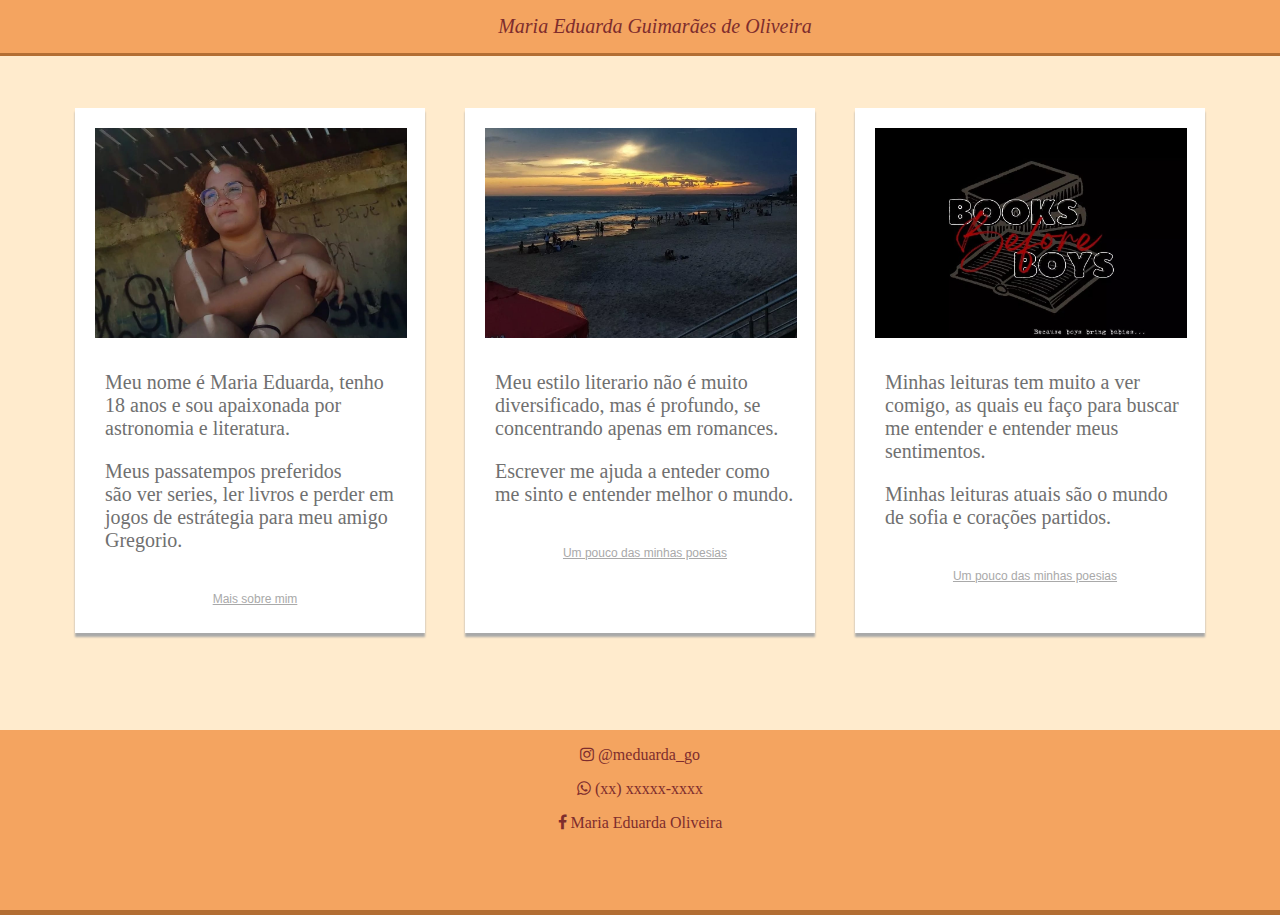
<file: index.html>
<!DOCTYPE html>
<html lang="pt-br">
<head>
    <meta charset="UTF-8">
    <meta http-equiv="X-UA-Compatible" content="IE=edge">
    <meta name="viewport" content="width=device-width, initial-scale=1.0">
    <link rel="stylesheet" href="styles.css">
    <link rel="stylesheet" href="https://cdnjs.cloudflare.com/ajax/libs/font-awesome/4.7.0/css/font-awesome.css">
    <link rel="shortcut icon" href="IconeDeLivro.ico" type="image/x-icon"> 
    <title>Site de Poesias da Duda</title>
</head>
<body>
    <a href="index02.html">
        <button class="box-model">
            <div id="imagem-1"></div>
            <div  class="introducao">
                <p class="estilo-letra">Meu nome é Maria Eduarda, tenho 18 anos e sou apaixonada por astronomia e literatura.</p>
                <p class="estilo-letra">Meus passatempos preferidos <br>são ver series, ler livros e perder em jogos de estrátegia para meu amigo Gregorio.</p>
                <p class="estilo-saibamais">Mais sobre mim</p>
            </div>
        </button>
    </a>
    <a href="index03.html">
        <button class="box-model">
            <div id="imagem-2"></div>
            <div  class="introducao">
                <p class="estilo-letra">Meu estilo literario não é muito diversificado, mas é profundo, se concentrando apenas em romances.</p>
                <p class="estilo-letra">Escrever me ajuda a enteder como me sinto e entender melhor o mundo.</p>
                <p class="estilo-saibamais">Um pouco das minhas poesias</p>
            </div>
        </button>
    </a>
    <a href="index03.html">
        <button class="box-model">
            <div id="imagem-3"></div>
            <div  class="introducao">
                <p class="estilo-letra">Minhas leituras tem muito a ver comigo, as quais eu faço para buscar me entender e entender meus sentimentos.</p>
                <p class="estilo-letra">Minhas leituras atuais são o mundo de sofia e corações partidos.</p>
                <p class="estilo-saibamais">Um pouco das minhas poesias</p>
            </div>
        </button>
    </a>
    <div class="elemento-fixo">Maria Eduarda Guimarães de Oliveira</div>
    <footer>
        <p>
            <i class="fa fa-instagram" aria-hidden="true">  <a href="https://www.instagram.com/meduarda_go/">  @meduarda_go</a></i>
        </p>
        <p>
            <i class="fa fa-whatsapp" aria-hidden="true"> (xx) xxxxx-xxxx</i>
        </p>
        <i class="fa fa-facebook" aria-hidden="true"> Maria Eduarda Oliveira</i>
    </footer>
</body>
</html>
</file>
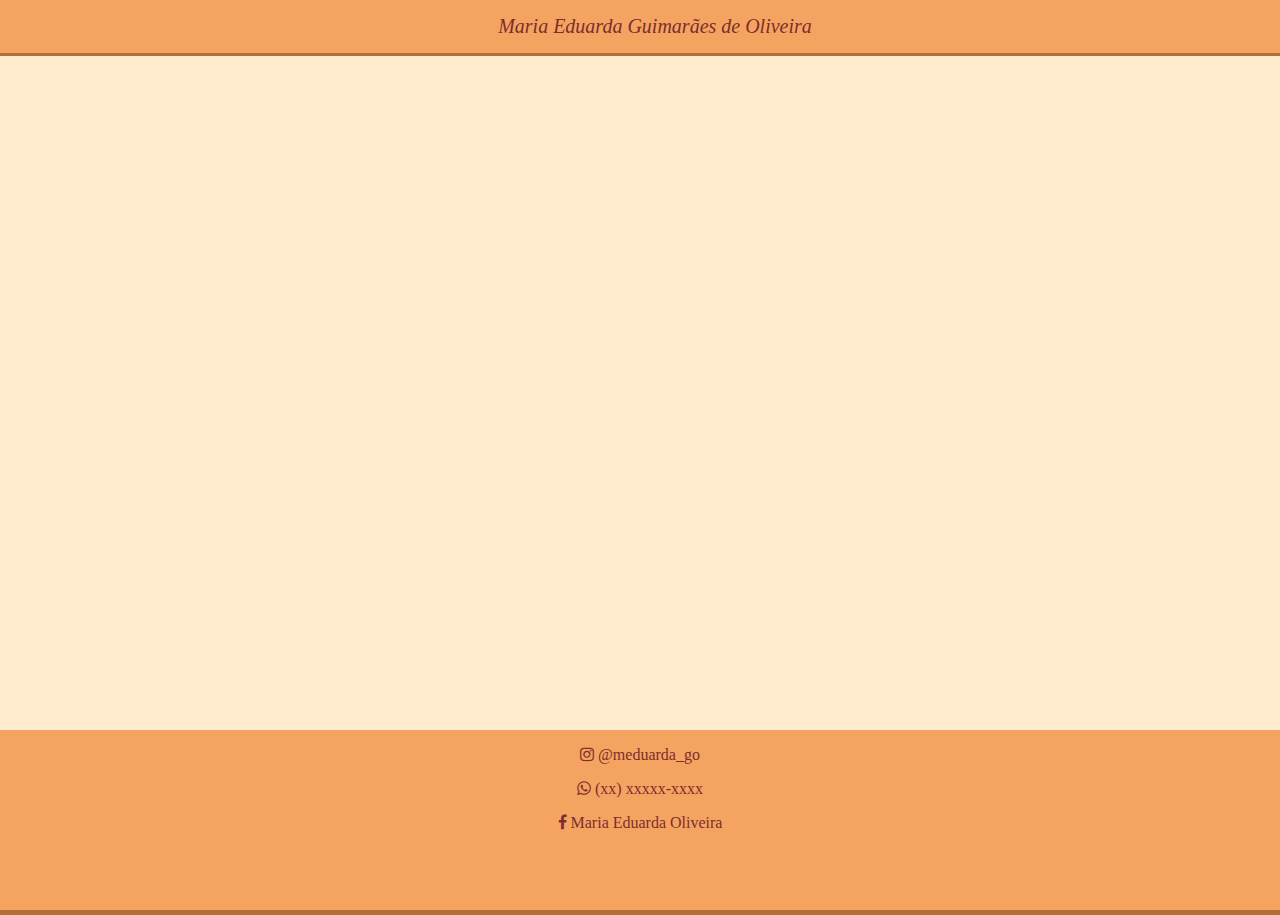
<file: index02.html>
<!DOCTYPE html>
<html lang="pt-br">
<head>
    <meta charset="UTF-8">
    <meta http-equiv="X-UA-Compatible" content="IE=edge">
    <meta name="viewport" content="width=device-width, initial-scale=1.0">
    <link rel="stylesheet" href="styles.css">
    <link rel="stylesheet" href="https://cdnjs.cloudflare.com/ajax/libs/font-awesome/4.7.0/css/font-awesome.css">
    <link rel="shortcut icon" href="IconeDeLivro.ico" type="image/x-icon"> 
    <title>Site de Poesias da Duda</title>
</head>
<body>
    <div class="elemento-fixo">Maria Eduarda Guimarães de Oliveira</div>
    <footer>
        <p>
            <i class="fa fa-instagram" aria-hidden="true">  <a href="https://www.instagram.com/meduarda_go/">  @meduarda_go</a></i>
        </p>
        <p>
            <i class="fa fa-whatsapp" aria-hidden="true"> (xx) xxxxx-xxxx</i>
        </p>
        <i class="fa fa-facebook" aria-hidden="true"> Maria Eduarda Oliveira</i>
    </footer>
</body>
</html>
</file>
<file: styles.css>
body{
    display: flex;
    justify-content: center;
    align-items: center;
    background-color: #FFEBCD;
}

.elemento-fixo{
    color: rgb(126, 45, 45);
    font-size: 20px;
    font-style: oblique;
    position: fixed;
    left: 0;
    top: 0;
    width: 100%;
    padding: 15px;
    text-align: center;
    background-color: #F4A460;
    border-bottom: 3px solid #b36e33;
}

.box-model{
    width: 350px;
    height: 525px;
    padding: 20px ;
    margin: 20px;
    top: 80px;
    border: none;
    background-color: white;
    display: inline-block; 
    box-shadow: 0px 4px 2px #A9A9A9;
    position: relative;
    bottom: 0px;
    right: 0;
}

.box-model:hover{
    top: 60px;
    right: 20px;
    box-shadow: 17px 23px 2px #A9A9A9;
    transition: 1s;
}

#imagem-1{
    width: 89%;
    height: 40%;
    /* background-position: top; */
    background-size: cover; 
    background-image: url('imagemDoGregorio-3.jpg');
    position: absolute;
    bottom: 295px;
}

#imagem-3{
    width: 89%;
    height: 40%;
    /* background-position: top; */
    background-size: cover; 
    background-image: url('ImagemDeLivro.jpg');
    position: absolute;
    bottom: 295px;
}

#imagem-2{
    width: 89%;
    height: 40%;
    /* background-position: top; */
    background-size: cover; 
    background-image: url('ImagemDePaisagem.jpg');
    position: absolute;
    bottom: 295px;
}

footer{
    position: absolute;
    top: 730px;
    width: 100%;
    height: 20%;
    text-align: center;
    background-color: #F4A460;
    border-bottom: 5px solid #b36e33;
}

i{
    color: rgb(126, 45, 45);
}

.introducao{
    width: 300px;
    height: 300px;
    padding: 20px ;
    margin-left: 25px;
    position: relative;
    top: 130px;
    right: 35px;
}

.estilo-letra{
    text-align: start;
    font-size: 20px;
    font-family: Georgia;
    color: rgb(112, 112, 112);
}

.estilo-saibamais{
    position: relative;
    top: 20px;
    text-align: center;
    font-size: 12px;
    font-family: Arial, Helvetica, sans-serif;
    color: #A9A9A9;
    text-decoration: underline;
}

a{
    text-decoration: none;
    color: rgb(126, 45, 45);
}
</file>
